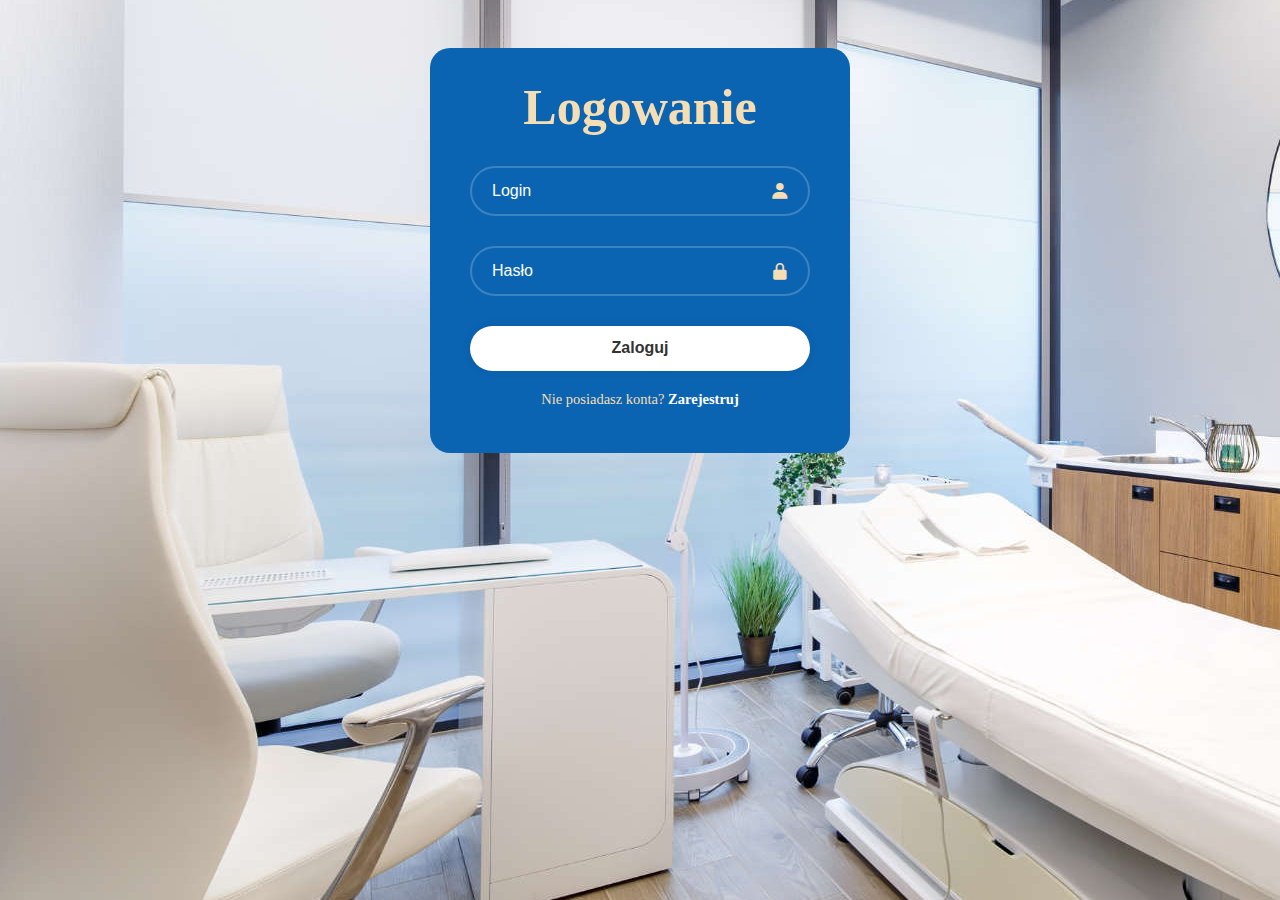
<file: elinicproject/src/main/resources/static/index.html>
<!DOCTYPE html>
<html lang="en">
<head>
    <meta charset="UTF-8">
    <meta name="viewport" content="width=device-width, initial-scale=1.0">
    <link rel="stylesheet" href="style.css">
    <link href='https://unpkg.com/boxicons@2.1.4/css/boxicons.min.css' rel='stylesheet'>
    <title>Document</title>
</head>
<body>
    <div class="wrapper">
        <form action="main2.html">
            <h1>Logowanie</h1>
            <div class="input-box" >
                <input type="text" placeholder="Login" required>
                <i class='bx bxs-user'></i>
            </div>
            <div class="input-box">
                <input type="password" placeholder="Hasło" required>
                <i class='bx bxs-lock-alt' ></i>
         </div>
        
         <button type="submit" class="btn"> Zaloguj </button>
         <div class="register">
            <p>Nie posiadasz konta? <a 
                href="mainreg.html">Zarejestruj</a>
            </p>
         </div>
        </form>

    </div>
    
</body>
</html>
</file>
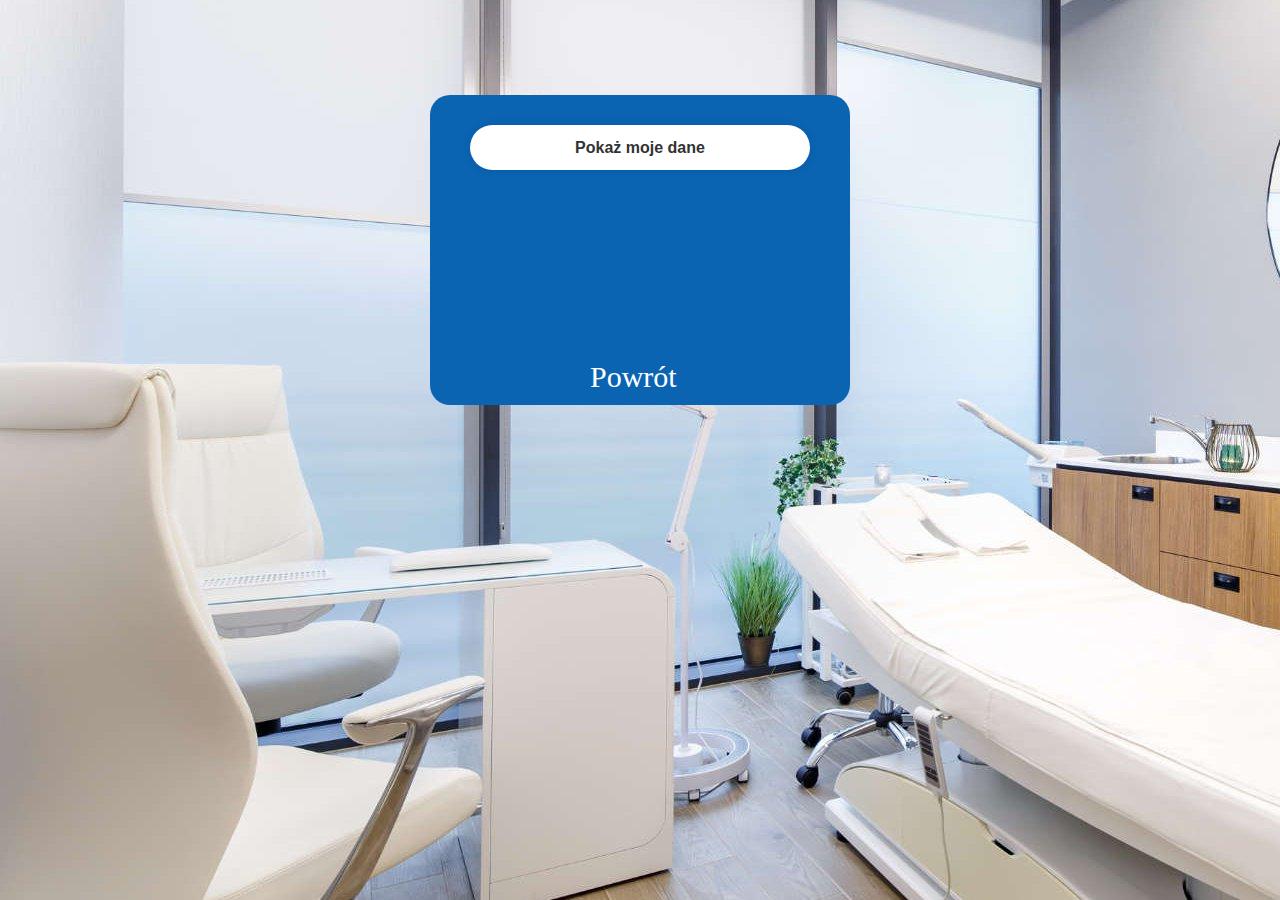
<file: elinicproject/src/main/resources/static/konto.html>
<!DOCTYPE html>
<html lang="en">
<head>
    <meta charset="UTF-8">
    <meta name="viewport" content="width=device-width, initial-scale=1.0">
    <link rel="stylesheet" href="style.css">
    <link href='https://unpkg.com/boxicons@2.1.4/css/boxicons.min.css' rel='stylesheet'>
    <title>Document</title>
</head>
<body>
    <div class="wrapper4">
<div class="mojedane">
    <button type="submit" class="btn"> Pokaż moje dane </button>
 </div>
 <div class="back1">
 <a href="main2.html" class="Powrót">Powrót</a>
</div>
</div>
</body>
</body>
</html>
</file>
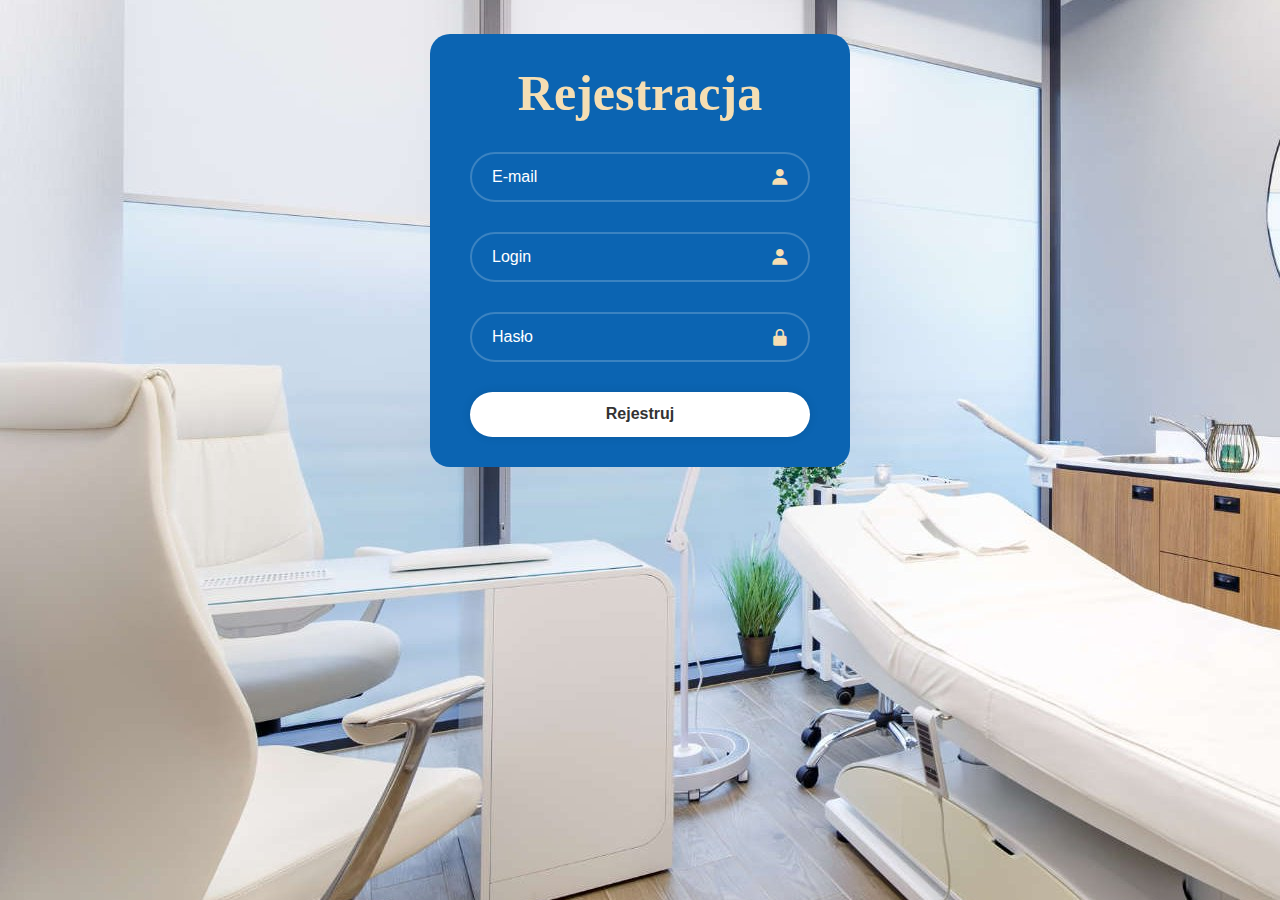
<file: elinicproject/src/main/resources/static/mainreg.html>
<!DOCTYPE html>
<html lang="en">
<head>
    <meta charset="UTF-8">
    <meta name="viewport" content="width=device-width, initial-scale=1.0">
    <link rel="stylesheet" href="style.css">
    <link href='https://unpkg.com/boxicons@2.1.4/css/boxicons.min.css' rel='stylesheet'>
    <title>Document</title>
</head>
<body>
    <div class="wrapper">
        <form action="main.html">
            <h1>Rejestracja</h1>
            <div class="input-box" >
                <input type="text" placeholder="E-mail" required>
                <i class='bx bxs-user'></i>
            </div>
            <div class="input-box" >
                <input type="text" placeholder="Login" required>
                <i class='bx bxs-user'></i>
            </div>
            <div class="input-box">
                <input type="password" placeholder="Hasło" required>
                <i class='bx bxs-lock-alt' ></i>
         </div>
         <button type="submit" class="btn"> Rejestruj </button>
          </form>

    </div>
    
</body>
</html>
</file>
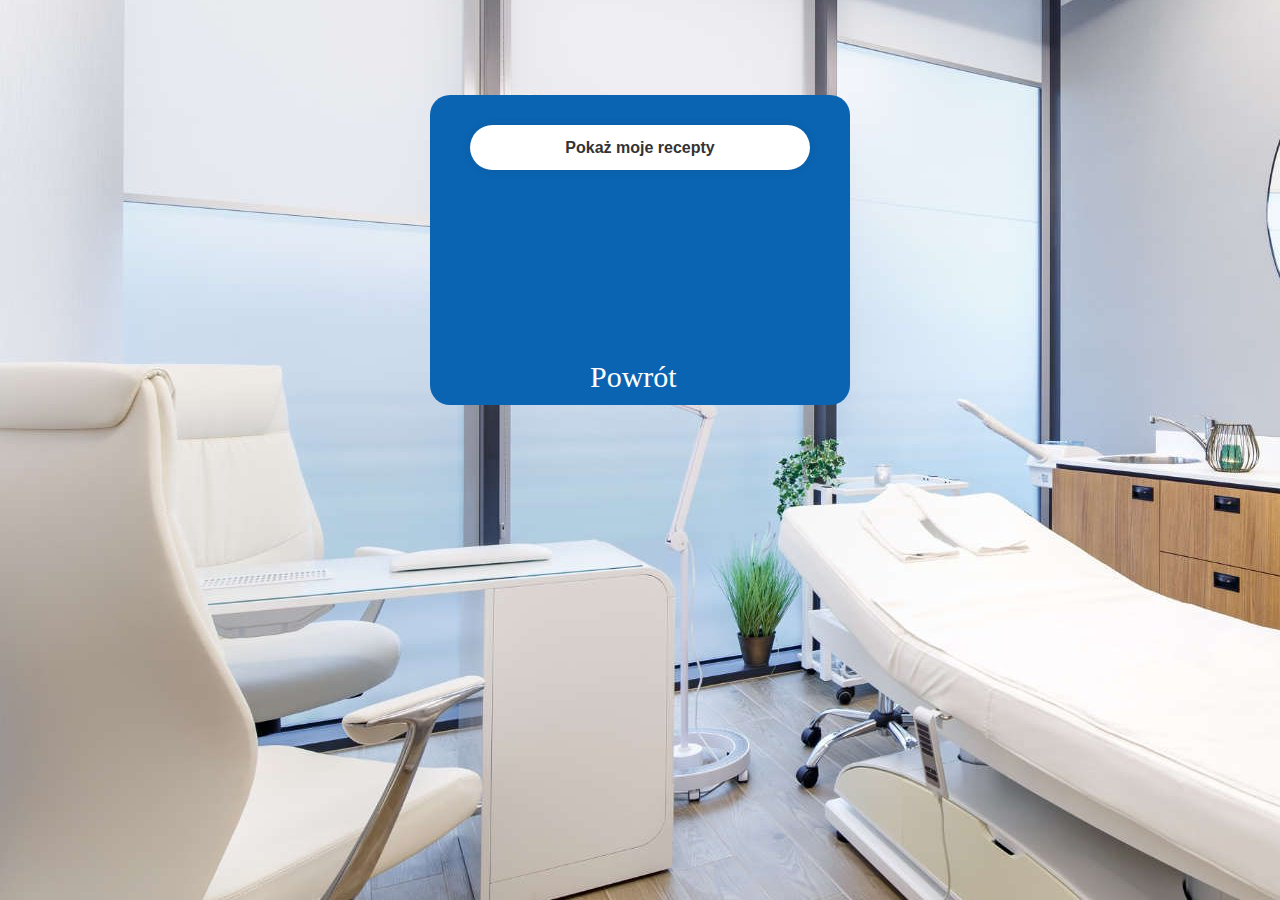
<file: elinicproject/src/main/resources/static/recepty.html>
<!DOCTYPE html>
<html lang="en">
<head>
    <meta charset="UTF-8">
    <meta name="viewport" content="width=device-width, initial-scale=1.0">
    <link rel="stylesheet" href="style.css">
    <link href='https://unpkg.com/boxicons@2.1.4/css/boxicons.min.css' rel='stylesheet'>
    <title>Document</title>
</head>
<body>
    <div class="wrapper5">
<div class="mojerecepty">
    <button type="submit" class="btn"> Pokaż moje recepty </button>
 </div>
 <div class="back1">
    <a href="main2.html" class="Powrót">Powrót</a>
   </div>
</div>
</body>
</body>
</html>
</file>
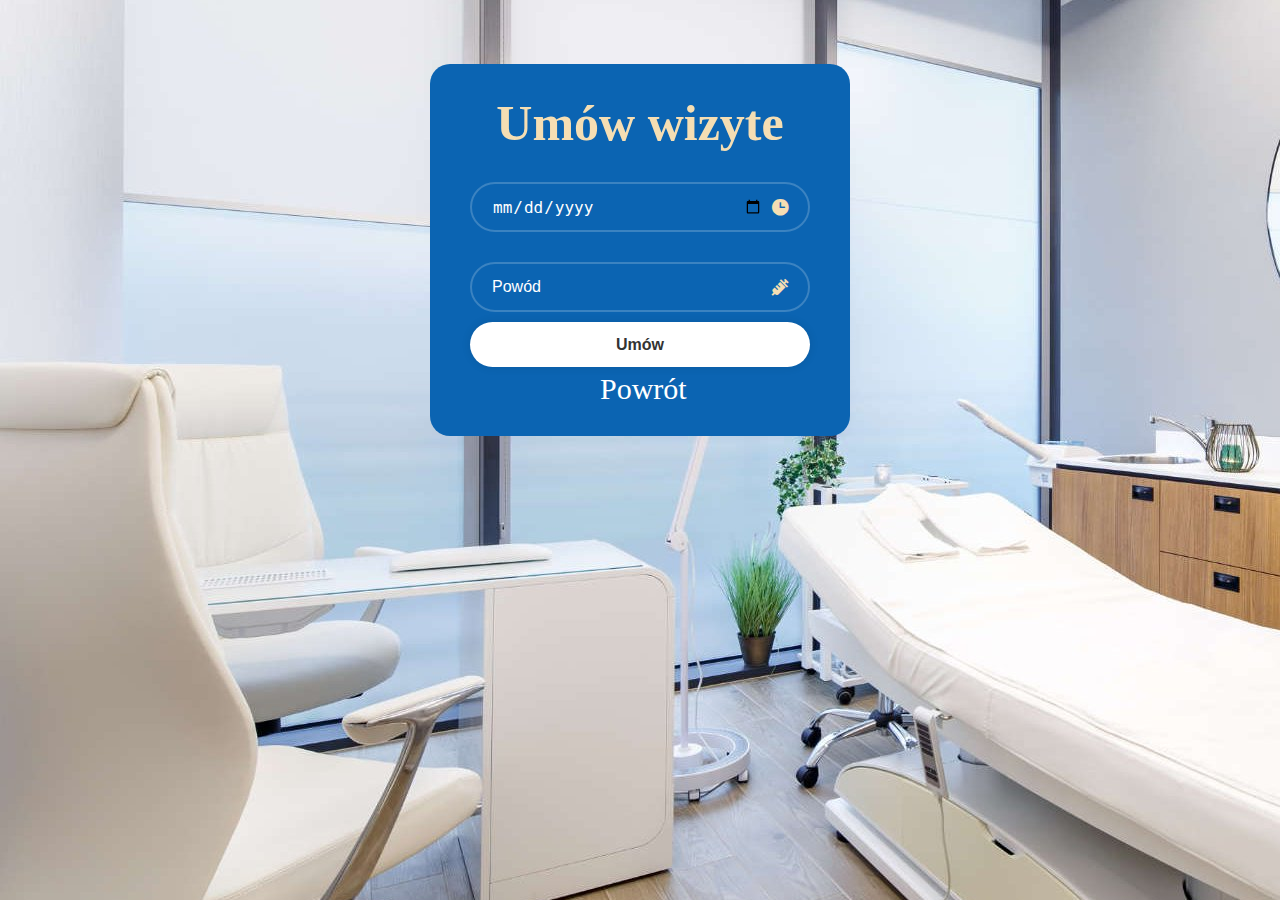
<file: elinicproject/src/main/resources/static/wizyty.html>
<!DOCTYPE html>
<html lang="en">
<head>
    <meta charset="UTF-8">
    <meta name="viewport" content="width=device-width, initial-scale=1.0">
    <link rel="stylesheet" href="style.css">
    <link href='https://unpkg.com/boxicons@2.1.4/css/boxicons.min.css' rel='stylesheet'>
    <title>Document</title>
</head>
<body>
    <div class="wrapper3">
        <form action="">
            <h1>Umów wizyte</h1>
            <div class="input-box" >
                <input type="date" placeholder="Data">
                <i class='bx bxs-time'></i>
            </div>
            <div class="input-box">
                <input type="text" placeholder="Powód">
                <i class='bx bxs-injection'></i>
                <button type="submit" class="btn"> Umów </button>
         </div>
         <div class="back2">
            <a href="main2.html" class="Powrót">Powrót</a>
           </div>   
        
</div>
</form>

</body>
</body>
</html>
</file>
<file: elinicproject/src/main/resources/static/style.css>
*{
    margin: 0;
    padding: 0;
    box-sizing: border-box;
}

body {
    display: flex;
    justify-content: center;
    align-items: center;
    min-height: 500px;
    background: rgb(13, 166, 208);
    background: url(tlo3.jpg) no-repeat;
}

.wrapper {
    width: 420px;
    background-color: rgb(11, 100, 178);
    color: wheat;
    border-radius: 20px;
    padding: 30px 40px;

}

.wrapper h1 {
    font-size: 50px;
    text-align: center;
}

.wrapper .input-box{
    position: relative;
    width: 100%;
    height: 50px;
    margin: 30px 0;
}

.input-box input{
    width: 100%;
    height: 100%;
    background-color: transparent;
    border: none;
    outline: none;
    border: 2px solid rgba(255, 255, 255, .2);
    border-radius: 40px;
    font-size: 16px;
    color: #fff;
    padding: 20px 45px 20px 20px;
}

.input-box input::placeholder{
    color: #fff;

}
.input-box i {
    position: absolute;
    right: 20px;
    top: 25px;
    transform: translateY(-50%);
    font-size: 20px;
}

.wrapper .btn{
    width: 100%;
    height: 45px;
    background: #fff;
    border: none;
    outline: none;
    border-radius: 40px;
    box-shadow: 0 0 10px rgba(0, 0, 0, .1);
    cursor: pointer;
    font-size: 16px;
    color: #333;
    font-weight: 600;
}
.wrapper .register{
    font-size: 14.5px;
    text-align: center;
    margin: 20px 0 15px;
}

.register p a{
    color: #fff;
    text-decoration: none;
    font-weight: 600;
}
.register p a::hover{
    text-decoration: underline;
}

.wrapper2 {
    width: 1000px;
    color: wheat;
    border-radius: 20px;
    float: left;

}

.wrapper2 .kwa1{
    padding-top: 75px;
    margin: 10px;
    width: 475px;
    height: 250px;
    background-color: #1872d2;
    float: left;
    font-size: 70px;
    text-align: center;
    
}
.wrapper2 .kwa2{
    padding-top: 75px;
    margin: 10px;
    width: 475px;
    height: 250px;
    background-color: #21afcc;
    float: left;
    font-size: 70px;
    text-align: center;
}
.wrapper2 .kwa3{
    padding-top: 75px;
    margin: 10px;
    width: 475px;
    height: 250px;
    background-color: #21afcc;
    color: #fff;
    float: left;
    font-size: 70px;
    text-align: center;
}
.wrapper2 .kwa4{
    
    margin: 10px, 10px, 10px, 10px;
    width: 475px;
    height: 250px;   
    float: left;
    font-size: 70px;
    text-align: center;
    
}
.wrapper2 #Witaj{
    font-size: 100px;
    text-align: center;
    color: rgb(15, 121, 192);
}

.wrapper3 {
    width: 420px;
    background-color: rgb(11, 100, 178);
    color: wheat;
    border-radius: 20px;
    padding: 30px 40px;
    float: left;

}
.wrapper3 h1 {
    font-size: 50px;
    text-align: center;
}

.wrapper3 .input-box{
    position: relative;
    width: 100%;
    height: 50px;
    margin: 30px 0;
}

.input-box3 input{
    width: 100%;
    height: 100%;
    background-color: transparent;
    border: none;
    outline: none;
    border: 2px solid rgba(255, 255, 255, .2);
    border-radius: 40px;
    font-size: 16px;
    color: #fff;
    padding: 20px 45px 20px 20px;
}

.input-box3 input::placeholder{
    color: #fff;

}
.input-box3 i {
    position: absolute;
    right: 20px;
    top: 25px;
    transform: translateY(-50%);
    font-size: 20px;
}

.wrapper3 .btn{
    width: 100%;
    height: 45px;
    background: #fff;
    border: none;
    outline: none;
    border-radius: 40px;
    box-shadow: 0 0 10px rgba(0, 0, 0, .1);
    cursor: pointer;
    font-size: 16px;
    color: #333;
    font-weight: 600;
    margin-top: 10px;
}

.mojewizyty {
    width: 420px;
    height: 310px;
    background-color: rgb(11, 100, 178);
    color: wheat;
    border-radius: 20px;
    padding: 30px 40px;
    float: left;
    margin-left: 10px;

}
.mojewizyty .btn{
    width: 100%;
    height: 45px;
    background: #fff;
    border: none;
    outline: none;
    border-radius: 40px;
    box-shadow: 0 0 10px rgba(0, 0, 0, .1);
    cursor: pointer;
    font-size: 16px;
    color: #333;
    font-weight: 600;
}


.wrapper4 {
    width: 420px;
    height: 310px;
    background-color: rgb(11, 100, 178);
    color: wheat;
    border-radius: 20px;
    padding: 30px 40px;
    float: left;

}

.wrapper4 .btn{
    width: 100%;
    height: 45px;
    background: #fff;
    border: none;
    outline: none;
    border-radius: 40px;
    box-shadow: 0 0 10px rgba(0, 0, 0, .1);
    cursor: pointer;
    font-size: 16px;
    color: #333;
    font-weight: 600;
}

.wrapper5 {
    width: 420px;
    height: 310px;
    background-color: rgb(11, 100, 178);
    color: wheat;
    border-radius: 20px;
    padding: 30px 40px;
    float: left;

}

.wrapper5 .btn{
    width: 100%;
    height: 45px;
    background: #fff;
    border: none;
    outline: none;
    border-radius: 40px;
    box-shadow: 0 0 10px rgba(0, 0, 0, .1);
    cursor: pointer;
    font-size: 16px;
    color: #333;
    font-weight: 600;
}

.wrapper2 .settings{
    margin: 10px;
    width: 216px;
    height: 115px;
    background-color: #3c4041;
    float: left;
    font-size: 100px;
    text-align: center;
}
.wrapper2 .FB{
   
    margin: 10px;
    width: 216px;
    height: 115px;
    background-color: #181bd2;
    float: left;
    font-size: 100px;
    text-align: center;
}
.wrapper2 .YT{
    
    margin: 10px;
    width: 216px;
    height: 115px;
    background-color: #cc0f0f;
    float: left;
    font-size: 100px;
    text-align: center;
}

.wrapper2 .IG{
    margin: 10px;
    width: 216px;
    height: 115px;
    background-color: #cc18d2;
    float: left;
    font-size: 100px;
    text-align: center;
}
a{
    color: white;
    text-decoration: none;
}
a:hover{
    color: black;
}

.back{
    width: 110px;
    height: 50;
    /* background-color: rgb(11, 100, 178); */
    font-size: center;
    font-size: 35px;
    color: red;
    padding-left: 430px;
}
.back1{
    width: 110px;
    height: 50;
    font-size: center;
    font-size: 30px;
    padding-top: 190px;
    padding-left: 120px;
}

.back2{
    width: 110px;
    height: 50;
    font-size: center;
    font-size: 30px;
    padding-top:30px ;
    padding-left: 130px;
}
</file>
